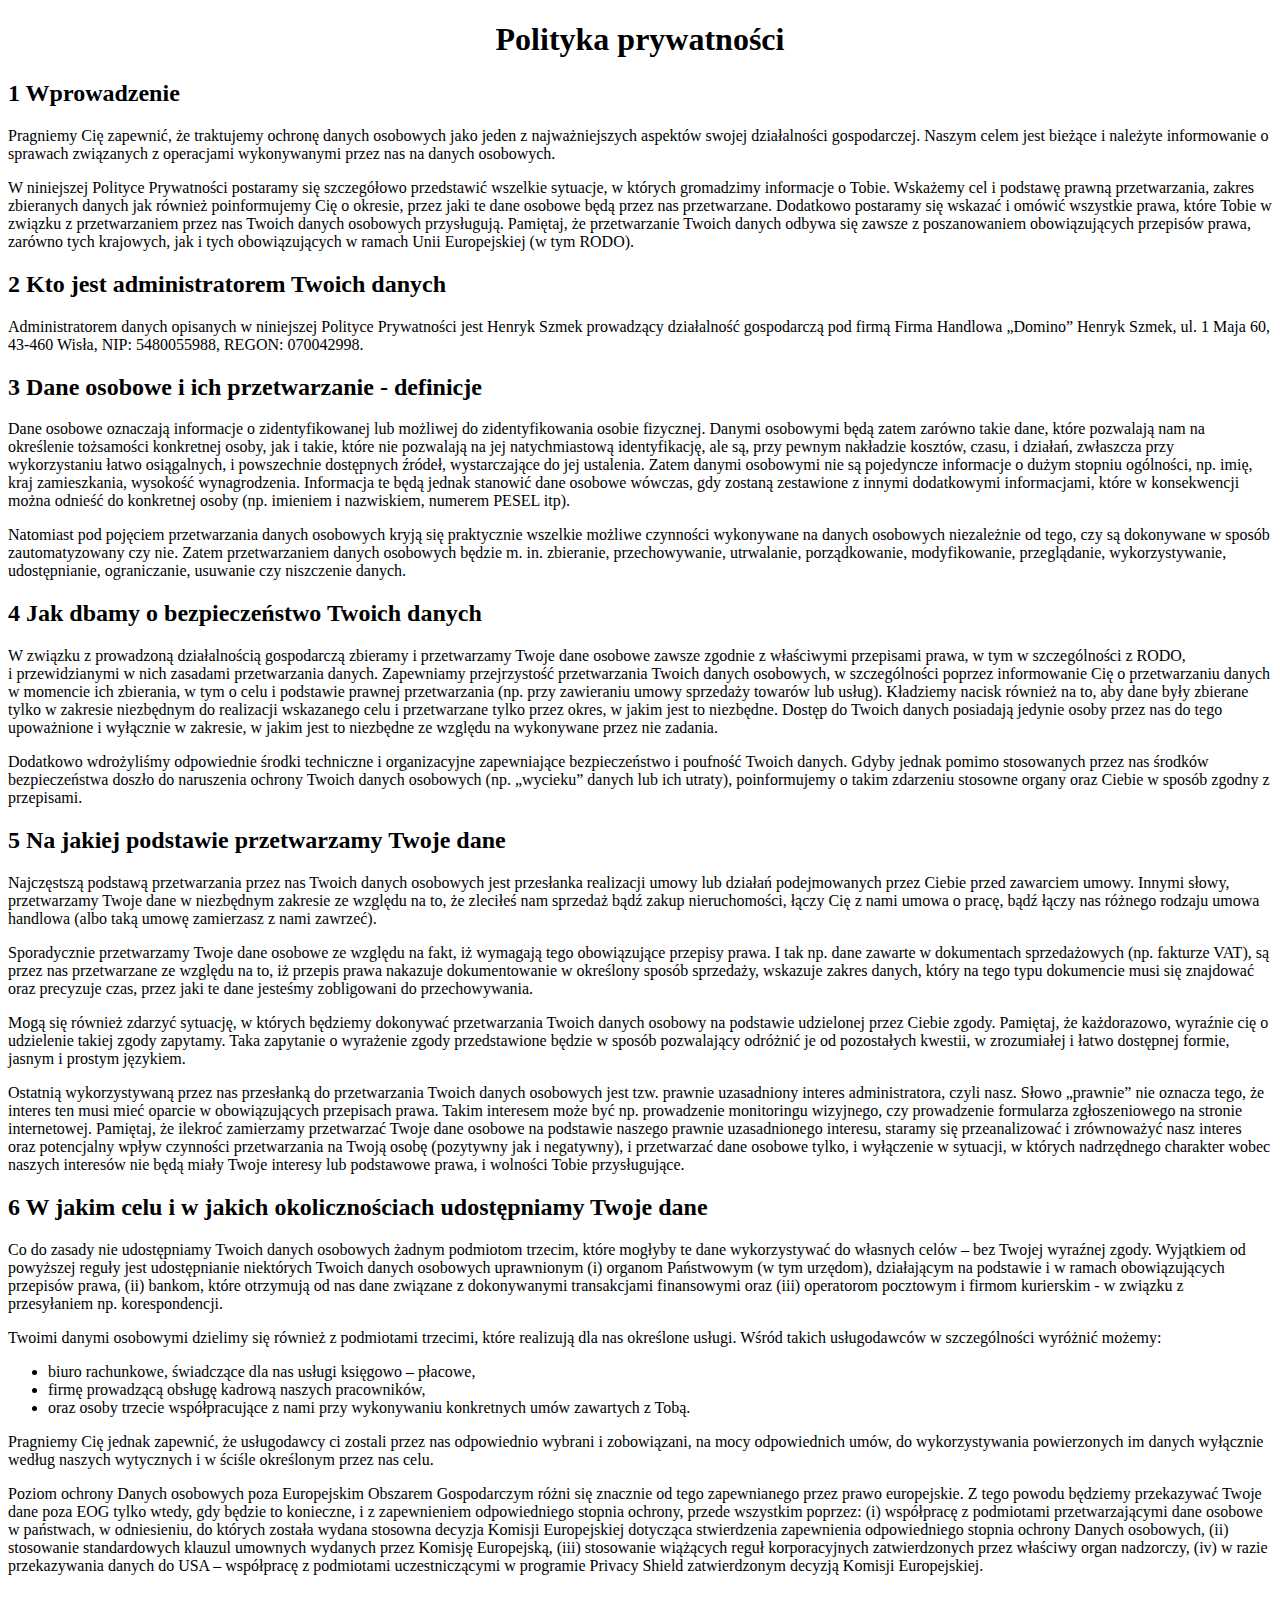
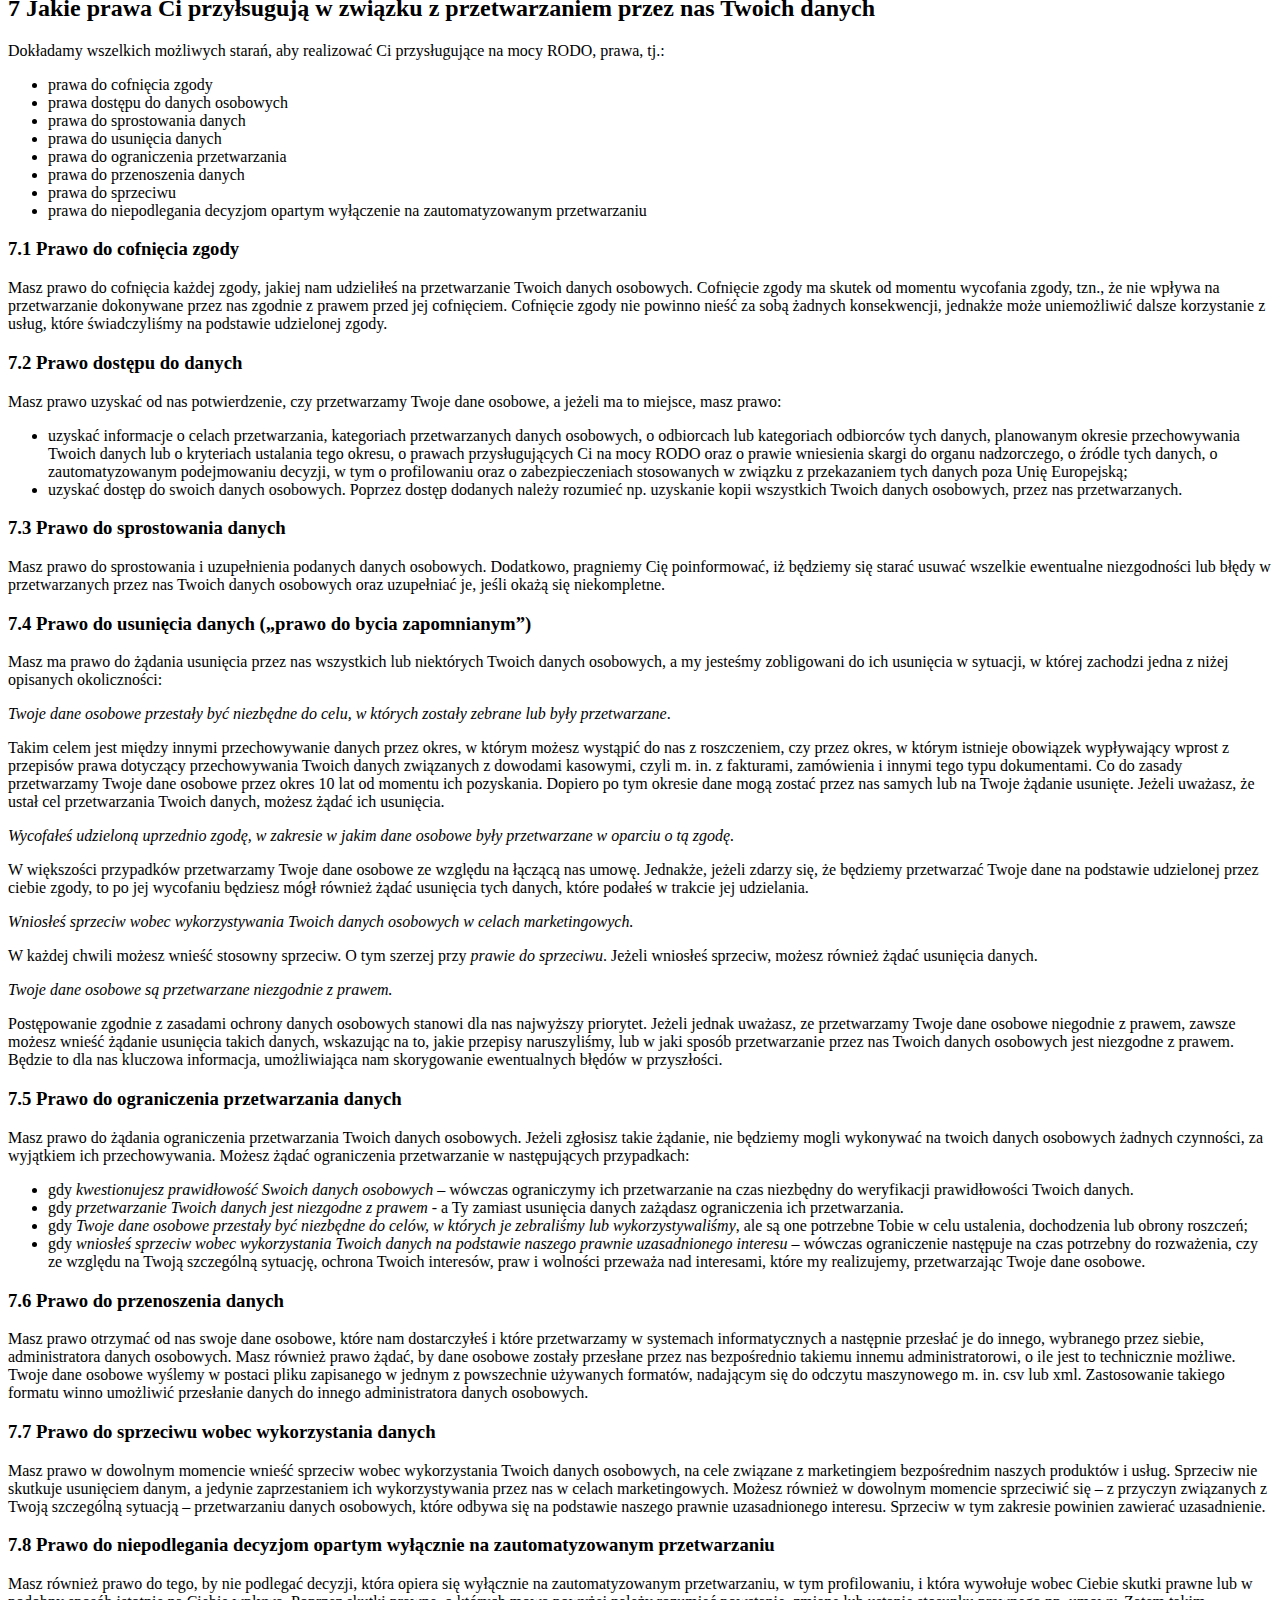
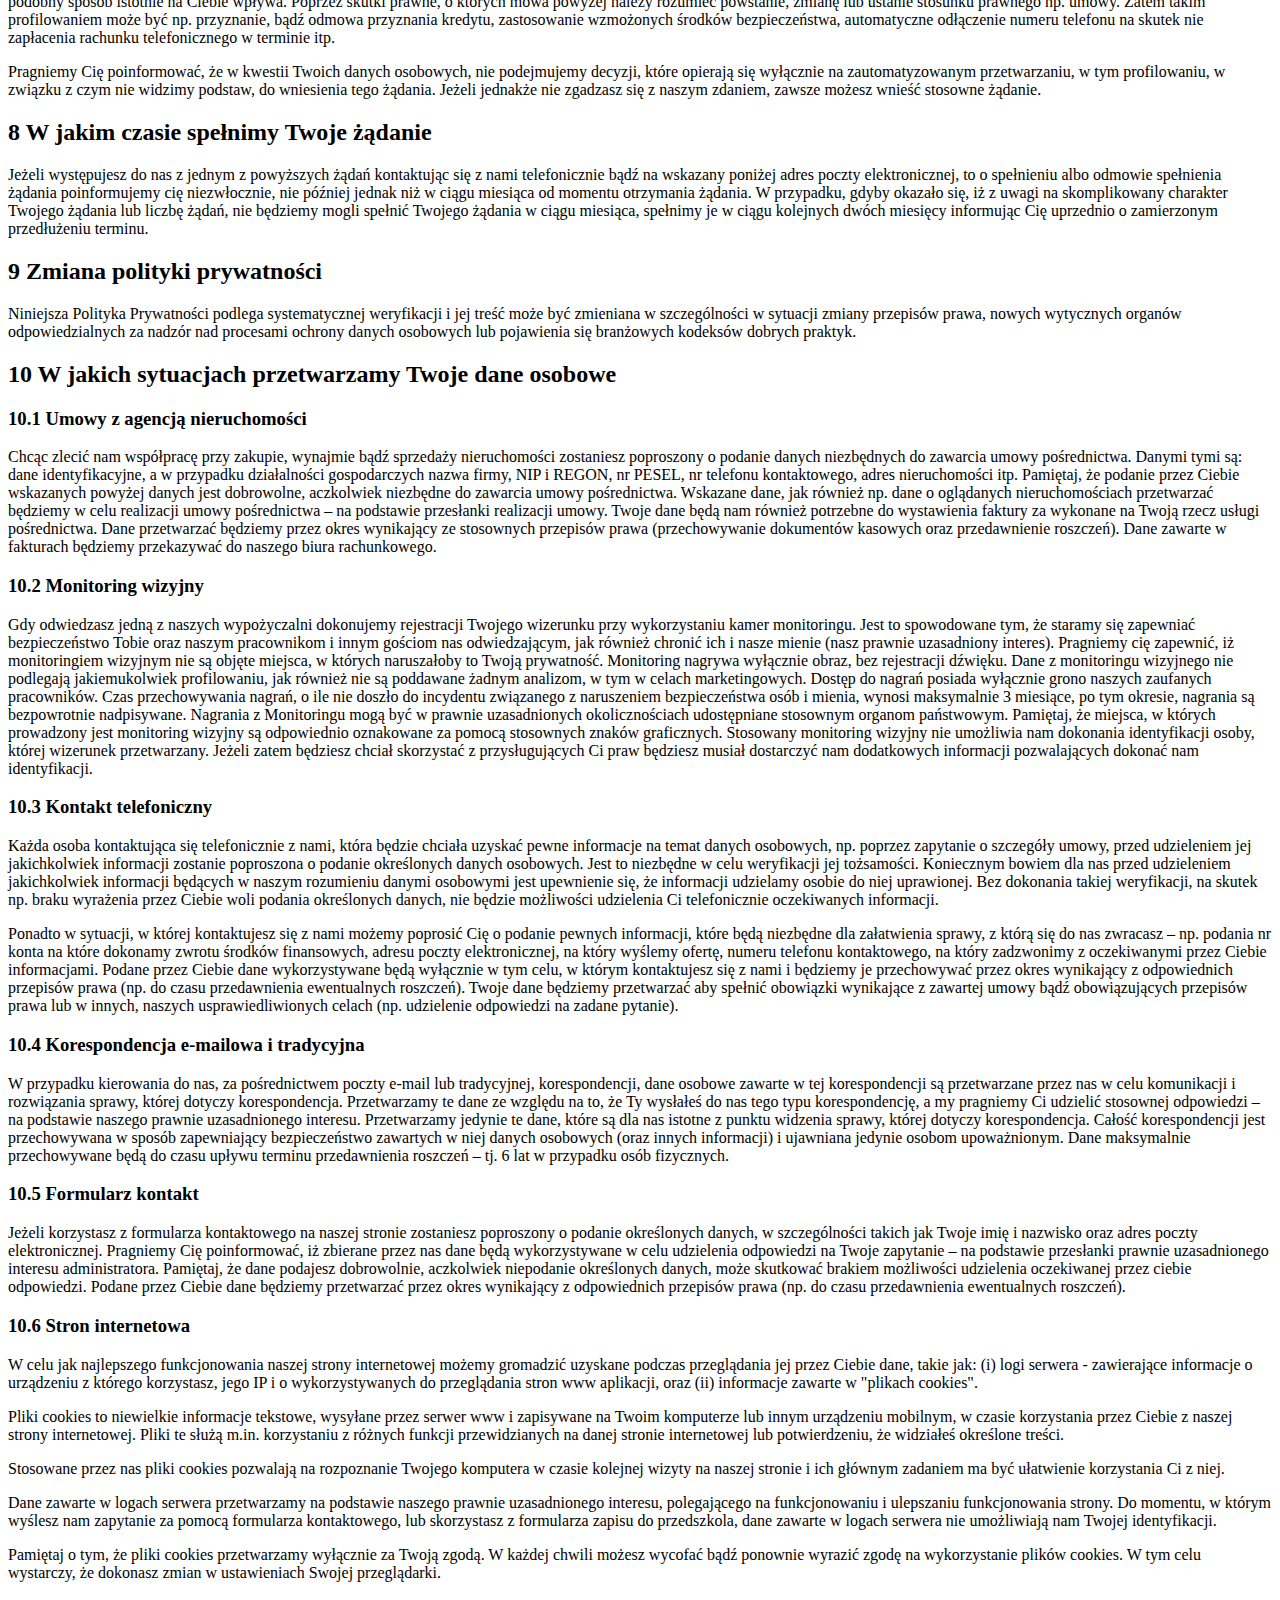
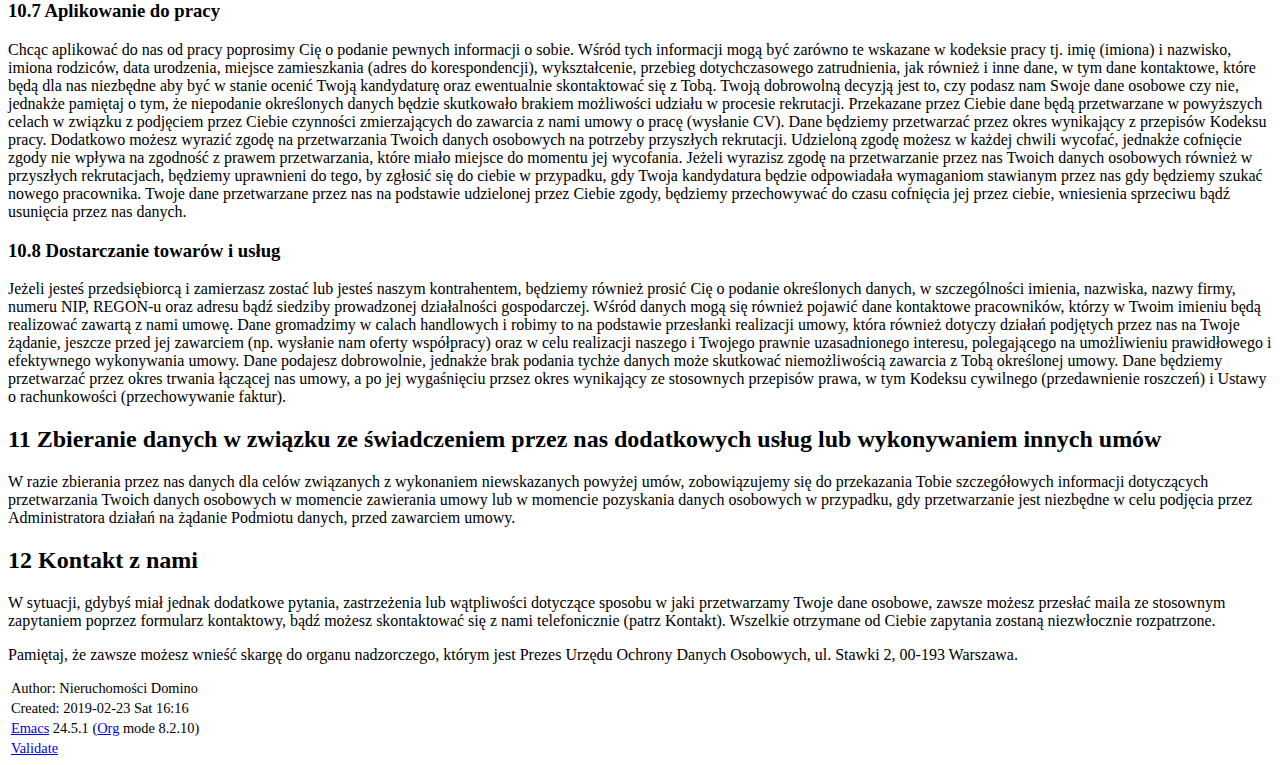
<file: oferty/templates/oferty/polityka.html>
<?xml version="1.0" encoding="utf-8"?>
<!DOCTYPE html PUBLIC "-//W3C//DTD XHTML 1.0 Strict//EN"
"http://www.w3.org/TR/xhtml1/DTD/xhtml1-strict.dtd">
<html xmlns="http://www.w3.org/1999/xhtml" lang="en" xml:lang="en">
<head>
<title>Polityka prywatności</title>
<!-- 2019-02-23 Sat 16:16 -->
<meta  http-equiv="Content-Type" content="text/html;charset=utf-8" />
<meta  name="generator" content="Org-mode" />
<meta  name="author" content="Nieruchomości Domino" />
<style type="text/css">
 <!--/*--><![CDATA[/*><!--*/
  .title  { text-align: center; }
  .todo   { font-family: monospace; color: red; }
  .done   { color: green; }
  .tag    { background-color: #eee; font-family: monospace;
            padding: 2px; font-size: 80%; font-weight: normal; }
  .timestamp { color: #bebebe; }
  .timestamp-kwd { color: #5f9ea0; }
  .right  { margin-left: auto; margin-right: 0px;  text-align: right; }
  .left   { margin-left: 0px;  margin-right: auto; text-align: left; }
  .center { margin-left: auto; margin-right: auto; text-align: center; }
  .underline { text-decoration: underline; }
  #postamble p, #preamble p { font-size: 90%; margin: .2em; }
  p.verse { margin-left: 3%; }
  pre {
    border: 1px solid #ccc;
    box-shadow: 3px 3px 3px #eee;
    padding: 8pt;
    font-family: monospace;
    overflow: auto;
    margin: 1.2em;
  }
  pre.src {
    position: relative;
    overflow: visible;
    padding-top: 1.2em;
  }
  pre.src:before {
    display: none;
    position: absolute;
    background-color: white;
    top: -10px;
    right: 10px;
    padding: 3px;
    border: 1px solid black;
  }
  pre.src:hover:before { display: inline;}
  pre.src-sh:before    { content: 'sh'; }
  pre.src-bash:before  { content: 'sh'; }
  pre.src-emacs-lisp:before { content: 'Emacs Lisp'; }
  pre.src-R:before     { content: 'R'; }
  pre.src-perl:before  { content: 'Perl'; }
  pre.src-java:before  { content: 'Java'; }
  pre.src-sql:before   { content: 'SQL'; }

  table { border-collapse:collapse; }
  caption.t-above { caption-side: top; }
  caption.t-bottom { caption-side: bottom; }
  td, th { vertical-align:top;  }
  th.right  { text-align: center;  }
  th.left   { text-align: center;   }
  th.center { text-align: center; }
  td.right  { text-align: right;  }
  td.left   { text-align: left;   }
  td.center { text-align: center; }
  dt { font-weight: bold; }
  .footpara:nth-child(2) { display: inline; }
  .footpara { display: block; }
  .footdef  { margin-bottom: 1em; }
  .figure { padding: 1em; }
  .figure p { text-align: center; }
  .inlinetask {
    padding: 10px;
    border: 2px solid gray;
    margin: 10px;
    background: #ffffcc;
  }
  #org-div-home-and-up
   { text-align: right; font-size: 70%; white-space: nowrap; }
  textarea { overflow-x: auto; }
  .linenr { font-size: smaller }
  .code-highlighted { background-color: #ffff00; }
  .org-info-js_info-navigation { border-style: none; }
  #org-info-js_console-label
    { font-size: 10px; font-weight: bold; white-space: nowrap; }
  .org-info-js_search-highlight
    { background-color: #ffff00; color: #000000; font-weight: bold; }
  /*]]>*/-->
</style>
<script type="text/javascript">
/*
@licstart  The following is the entire license notice for the
JavaScript code in this tag.

Copyright (C) 2012-2013 Free Software Foundation, Inc.

The JavaScript code in this tag is free software: you can
redistribute it and/or modify it under the terms of the GNU
General Public License (GNU GPL) as published by the Free Software
Foundation, either version 3 of the License, or (at your option)
any later version.  The code is distributed WITHOUT ANY WARRANTY;
without even the implied warranty of MERCHANTABILITY or FITNESS
FOR A PARTICULAR PURPOSE.  See the GNU GPL for more details.

As additional permission under GNU GPL version 3 section 7, you
may distribute non-source (e.g., minimized or compacted) forms of
that code without the copy of the GNU GPL normally required by
section 4, provided you include this license notice and a URL
through which recipients can access the Corresponding Source.


@licend  The above is the entire license notice
for the JavaScript code in this tag.
*/
<!--/*--><![CDATA[/*><!--*/
 function CodeHighlightOn(elem, id)
 {
   var target = document.getElementById(id);
   if(null != target) {
     elem.cacheClassElem = elem.className;
     elem.cacheClassTarget = target.className;
     target.className = "code-highlighted";
     elem.className   = "code-highlighted";
   }
 }
 function CodeHighlightOff(elem, id)
 {
   var target = document.getElementById(id);
   if(elem.cacheClassElem)
     elem.className = elem.cacheClassElem;
   if(elem.cacheClassTarget)
     target.className = elem.cacheClassTarget;
 }
/*]]>*///-->
</script>
</head>
<body>
<div id="content">
<h1 class="title">Polityka prywatności</h1>

<div id="outline-container-sec-1" class="outline-2">
<h2 id="sec-1"><span class="section-number-2">1</span> Wprowadzenie</h2>
<div class="outline-text-2" id="text-1">
<p>
Pragniemy Cię zapewnić, że traktujemy ochronę danych osobowych jako
jeden z najważniejszych aspektów swojej działalności gospodarczej.
Naszym celem jest bieżące i należyte informowanie o sprawach związanych
z operacjami wykonywanymi przez nas na danych osobowych.
</p>

<p>
W niniejszej Polityce Prywatności postaramy się szczegółowo przedstawić
wszelkie sytuacje, w których gromadzimy informacje o Tobie. Wskażemy cel
i podstawę prawną przetwarzania, zakres zbieranych danych jak również
poinformujemy Cię o okresie, przez jaki te dane osobowe będą przez nas
przetwarzane. Dodatkowo postaramy się wskazać i omówić wszystkie prawa,
które Tobie w związku z przetwarzaniem przez nas Twoich danych osobowych
przysługują. Pamiętaj, że przetwarzanie Twoich danych odbywa się zawsze
z poszanowaniem obowiązujących przepisów prawa, zarówno tych krajowych,
jak i tych obowiązujących w ramach Unii Europejskiej (w tym RODO).
</p>
</div>
</div>

<div id="outline-container-sec-2" class="outline-2">
<h2 id="sec-2"><span class="section-number-2">2</span> Kto jest administratorem Twoich danych</h2>
<div class="outline-text-2" id="text-2">
<p>
Administratorem danych opisanych w niniejszej Polityce Prywatności jest
Henryk Szmek prowadzący działalność gospodarczą pod firmą Firma Handlowa
„Domino” Henryk Szmek, ul. 1 Maja 60, 43-460 Wisła, NIP: 5480055988,
REGON: 070042998.
</p>
</div>
</div>

<div id="outline-container-sec-3" class="outline-2">
<h2 id="sec-3"><span class="section-number-2">3</span> Dane osobowe i ich przetwarzanie - definicje</h2>
<div class="outline-text-2" id="text-3">
<p>
Dane osobowe oznaczają informacje o zidentyfikowanej lub możliwej do
zidentyfikowania osobie fizycznej. Danymi osobowymi będą zatem zarówno
takie dane, które pozwalają nam na określenie tożsamości konkretnej
osoby, jak i takie, które nie pozwalają na jej natychmiastową
identyfikację, ale są, przy pewnym nakładzie kosztów, czasu, i działań,
zwłaszcza przy wykorzystaniu łatwo osiągalnych, i powszechnie dostępnych
źródeł, wystarczające do jej ustalenia. Zatem danymi osobowymi nie są
pojedyncze informacje o dużym stopniu ogólności, np. imię, kraj
zamieszkania, wysokość wynagrodzenia. Informacja te będą jednak stanowić
dane osobowe wówczas, gdy zostaną zestawione z innymi dodatkowymi
informacjami, które w konsekwencji można odnieść do konkretnej osoby
(np. imieniem i nazwiskiem, numerem PESEL itp).
</p>

<p>
Natomiast pod pojęciem przetwarzania danych osobowych kryją się
praktycznie wszelkie możliwe czynności wykonywane na danych osobowych
niezależnie od tego, czy są dokonywane w sposób zautomatyzowany czy nie.
Zatem przetwarzaniem danych osobowych będzie m. in. zbieranie,
przechowywanie, utrwalanie, porządkowanie, modyfikowanie, przeglądanie,
wykorzystywanie, udostępnianie, ograniczanie, usuwanie czy niszczenie
danych.
</p>
</div>
</div>

<div id="outline-container-sec-4" class="outline-2">
<h2 id="sec-4"><span class="section-number-2">4</span> Jak dbamy o bezpieczeństwo Twoich danych</h2>
<div class="outline-text-2" id="text-4">
<p>
W związku z prowadzoną działalnością gospodarczą zbieramy i przetwarzamy
Twoje dane osobowe zawsze zgodnie z właściwymi przepisami prawa, w tym w
szczególności z RODO, i przewidzianymi w nich zasadami przetwarzania
danych. Zapewniamy przejrzystość przetwarzania Twoich danych osobowych,
w szczególności poprzez informowanie Cię o przetwarzaniu danych w
momencie ich zbierania, w tym o celu i podstawie prawnej przetwarzania
(np. przy zawieraniu umowy sprzedaży towarów lub usług). Kładziemy
nacisk również na to, aby dane były zbierane tylko w zakresie niezbędnym
do realizacji wskazanego celu i przetwarzane tylko przez okres, w jakim
jest to niezbędne. Dostęp do Twoich danych posiadają jedynie osoby przez
nas do tego upoważnione i wyłącznie w zakresie, w jakim jest to
niezbędne ze względu na wykonywane przez nie zadania.
</p>

<p>
Dodatkowo wdrożyliśmy odpowiednie środki techniczne i organizacyjne
zapewniające bezpieczeństwo i poufność Twoich danych. Gdyby jednak
pomimo stosowanych przez nas środków bezpieczeństwa doszło do naruszenia
ochrony Twoich danych osobowych (np. „wycieku” danych lub ich utraty),
poinformujemy o takim zdarzeniu stosowne organy oraz Ciebie w sposób
zgodny z przepisami.
</p>
</div>
</div>

<div id="outline-container-sec-5" class="outline-2">
<h2 id="sec-5"><span class="section-number-2">5</span> Na jakiej podstawie przetwarzamy Twoje dane</h2>
<div class="outline-text-2" id="text-5">
<p>
Najczęstszą podstawą przetwarzania przez nas Twoich danych osobowych
jest przesłanka realizacji umowy lub działań podejmowanych przez Ciebie
przed zawarciem umowy. Innymi słowy, przetwarzamy Twoje dane w
niezbędnym zakresie ze względu na to, że zleciłeś nam sprzedaż bądź zakup
nieruchomości, łączy Cię z nami umowa o pracę, bądź łączy nas różnego
rodzaju umowa handlowa (albo taką umowę zamierzasz z nami zawrzeć).
</p>

<p>
Sporadycznie przetwarzamy Twoje dane osobowe ze względu na fakt, iż
wymagają tego obowiązujące przepisy prawa. I tak np. dane zawarte w
dokumentach sprzedażowych (np. fakturze VAT), są przez nas przetwarzane
ze względu na to, iż przepis prawa nakazuje dokumentowanie w określony
sposób sprzedaży, wskazuje zakres danych, który na tego typu dokumencie
musi się znajdować oraz precyzuje czas, przez jaki te dane jesteśmy
zobligowani do przechowywania.
</p>

<p>
Mogą się również zdarzyć sytuację, w których będziemy dokonywać
przetwarzania Twoich danych osobowy na podstawie udzielonej przez Ciebie
zgody. Pamiętaj, że każdorazowo, wyraźnie cię o udzielenie takiej zgody
zapytamy. Taka zapytanie o wyrażenie zgody przedstawione będzie w sposób
pozwalający odróżnić je od pozostałych kwestii, w zrozumiałej i łatwo
dostępnej formie, jasnym i prostym językiem.
</p>

<p>
Ostatnią wykorzystywaną przez nas przesłanką do przetwarzania Twoich
danych osobowych jest tzw. prawnie uzasadniony interes administratora,
czyli nasz. Słowo „prawnie” nie oznacza tego, że interes ten musi mieć
oparcie w obowiązujących przepisach prawa. Takim interesem może być np.
prowadzenie monitoringu wizyjnego, czy prowadzenie formularza
zgłoszeniowego na stronie internetowej. Pamiętaj, że ilekroć zamierzamy
przetwarzać Twoje dane osobowe na podstawie naszego prawnie
uzasadnionego interesu, staramy się przeanalizować i zrównoważyć nasz
interes oraz potencjalny wpływ czynności przetwarzania na Twoją osobę
(pozytywny jak i negatywny), i przetwarzać dane osobowe tylko, i
wyłączenie w sytuacji, w których nadrzędnego charakter wobec naszych
interesów nie będą miały Twoje interesy lub podstawowe prawa, i wolności
Tobie przysługujące.
</p>
</div>
</div>

<div id="outline-container-sec-6" class="outline-2">
<h2 id="sec-6"><span class="section-number-2">6</span> W jakim celu i w jakich okolicznościach udostępniamy Twoje dane</h2>
<div class="outline-text-2" id="text-6">
<p>
Co do zasady nie udostępniamy Twoich danych osobowych żadnym podmiotom
trzecim, które mogłyby te dane wykorzystywać do własnych celów &#x2013; bez
Twojej wyraźnej zgody. Wyjątkiem od powyższej reguły jest udostępnianie
niektórych Twoich danych osobowych uprawnionym (i) organom Państwowym (w
tym urzędom), działającym na podstawie i w ramach obowiązujących
przepisów prawa, (ii) bankom, które otrzymują od nas dane związane z
dokonywanymi transakcjami finansowymi oraz (iii) operatorom pocztowym i
firmom kurierskim - w związku z przesyłaniem np. korespondencji.
</p>

<p>
Twoimi danymi osobowymi dzielimy się również z podmiotami trzecimi,
które realizują dla nas określone usługi. Wśród takich usługodawców w
szczególności wyróżnić możemy:
</p>

<ul class="org-ul">
<li>biuro rachunkowe, świadczące dla nas usługi księgowo &#x2013; płacowe,
</li>

<li>firmę prowadzącą obsługę kadrową naszych pracowników,
</li>

<li>oraz osoby trzecie współpracujące z nami przy wykonywaniu konkretnych
umów zawartych z Tobą.
</li>
</ul>

<p>
Pragniemy Cię jednak zapewnić, że usługodawcy ci zostali przez nas
odpowiednio wybrani i zobowiązani, na mocy odpowiednich umów, do
wykorzystywania powierzonych im danych wyłącznie według naszych
wytycznych i w ściśle określonym przez nas celu.
</p>

<p>
Poziom ochrony Danych osobowych poza Europejskim Obszarem Gospodarczym
różni się znacznie od tego zapewnianego przez prawo europejskie. Z tego
powodu będziemy przekazywać Twoje dane poza EOG tylko wtedy, gdy będzie
to konieczne, i z zapewnieniem odpowiedniego stopnia ochrony, przede
wszystkim poprzez: (i) współpracę z podmiotami przetwarzającymi dane
osobowe w państwach, w odniesieniu, do których została wydana stosowna
decyzja Komisji Europejskiej dotycząca stwierdzenia zapewnienia
odpowiedniego stopnia ochrony Danych osobowych, (ii) stosowanie
standardowych klauzul umownych wydanych przez Komisję Europejską, (iii)
stosowanie wiążących reguł korporacyjnych zatwierdzonych przez właściwy
organ nadzorczy, (iv) w razie przekazywania danych do USA &#x2013; współpracę
z podmiotami uczestniczącymi w programie Privacy Shield zatwierdzonym
decyzją Komisji Europejskiej.
</p>
</div>
</div>

<div id="outline-container-sec-7" class="outline-2">
<h2 id="sec-7"><span class="section-number-2">7</span> Jakie prawa Ci przyłsugują w związku z przetwarzaniem przez nas Twoich danych</h2>
<div class="outline-text-2" id="text-7">
<p>
Dokładamy wszelkich możliwych starań, aby realizować Ci przysługujące na
mocy RODO, prawa, tj.:
</p>

<ul class="org-ul">
<li>prawa do cofnięcia zgody
</li>
<li>prawa dostępu do danych osobowych
</li>
<li>prawa do sprostowania danych
</li>
<li>prawa do usunięcia danych
</li>
<li>prawa do ograniczenia przetwarzania
</li>
<li>prawa do przenoszenia danych
</li>
<li>prawa do sprzeciwu
</li>
<li>prawa do niepodlegania decyzjom opartym wyłączenie na
zautomatyzowanym przetwarzaniu
</li>
</ul>
</div>

<div id="outline-container-sec-7-1" class="outline-3">
<h3 id="sec-7-1"><span class="section-number-3">7.1</span> Prawo do cofnięcia zgody</h3>
<div class="outline-text-3" id="text-7-1">
<p>
Masz prawo do cofnięcia każdej zgody, jakiej nam udzieliłeś na
przetwarzanie Twoich danych osobowych. Cofnięcie zgody ma skutek od
momentu wycofania zgody, tzn., że nie wpływa na przetwarzanie dokonywane
przez nas zgodnie z prawem przed jej cofnięciem. Cofnięcie zgody nie
powinno nieść za sobą żadnych konsekwencji, jednakże może uniemożliwić
dalsze korzystanie z usług, które świadczyliśmy na podstawie udzielonej
zgody.
</p>
</div>
</div>

<div id="outline-container-sec-7-2" class="outline-3">
<h3 id="sec-7-2"><span class="section-number-3">7.2</span> Prawo dostępu do danych</h3>
<div class="outline-text-3" id="text-7-2">
<p>
Masz prawo uzyskać od nas potwierdzenie, czy przetwarzamy Twoje dane
osobowe, a jeżeli ma to miejsce, masz prawo:
</p>

<ul class="org-ul">
<li>uzyskać informacje o celach przetwarzania, kategoriach przetwarzanych
danych osobowych, o odbiorcach lub kategoriach odbiorców tych danych,
planowanym okresie przechowywania Twoich danych lub o kryteriach
ustalania tego okresu, o prawach przysługujących Ci na mocy RODO oraz
o prawie wniesienia skargi do organu nadzorczego, o źródle tych
danych, o zautomatyzowanym podejmowaniu decyzji, w tym o profilowaniu
oraz o zabezpieczeniach stosowanych w związku z przekazaniem tych
danych poza Unię Europejską;
</li>
<li>uzyskać dostęp do swoich danych osobowych. Poprzez dostęp dodanych
należy rozumieć np. uzyskanie kopii wszystkich Twoich danych
osobowych, przez nas przetwarzanych.
</li>
</ul>
</div>
</div>

<div id="outline-container-sec-7-3" class="outline-3">
<h3 id="sec-7-3"><span class="section-number-3">7.3</span> Prawo do sprostowania danych</h3>
<div class="outline-text-3" id="text-7-3">
<p>
Masz prawo do sprostowania i uzupełnienia podanych danych osobowych.
Dodatkowo, pragniemy Cię poinformować, iż będziemy się starać usuwać
wszelkie ewentualne niezgodności lub błędy w przetwarzanych przez nas
Twoich danych osobowych oraz uzupełniać je, jeśli okażą się
niekompletne.
</p>
</div>
</div>

<div id="outline-container-sec-7-4" class="outline-3">
<h3 id="sec-7-4"><span class="section-number-3">7.4</span> Prawo do usunięcia danych („prawo do bycia zapomnianym”)</h3>
<div class="outline-text-3" id="text-7-4">
<p>
Masz ma prawo do żądania usunięcia przez nas wszystkich lub niektórych
Twoich danych osobowych, a my jesteśmy zobligowani do ich usunięcia w
sytuacji, w której zachodzi jedna z niżej opisanych okoliczności:
</p>

<p>
<i>Twoje dane osobowe przestały być niezbędne do celu, w których zostały
zebrane lub były przetwarzane</i>.
</p>

<p>
Takim celem jest między innymi przechowywanie danych przez okres, w
którym możesz wystąpić do nas z roszczeniem, czy przez okres, w którym
istnieje obowiązek wypływający wprost z przepisów prawa dotyczący
przechowywania Twoich danych związanych z dowodami kasowymi, czyli m.
in. z fakturami, zamówienia i innymi tego typu dokumentami. Co do zasady
przetwarzamy Twoje dane osobowe przez okres 10 lat od momentu ich
pozyskania. Dopiero po tym okresie dane mogą zostać przez nas samych lub
na Twoje żądanie usunięte. Jeżeli uważasz, że ustał cel przetwarzania
Twoich danych, możesz żądać ich usunięcia.
</p>

<p>
<i>Wycofałeś udzieloną uprzednio zgodę, w zakresie w jakim dane osobowe
były przetwarzane w oparciu o tą zgodę.</i>
</p>

<p>
W większości przypadków przetwarzamy Twoje dane osobowe ze względu na
łączącą nas umowę. Jednakże, jeżeli zdarzy się, że będziemy przetwarzać
Twoje dane na podstawie udzielonej przez ciebie zgody, to po jej
wycofaniu będziesz mógł również żądać usunięcia tych danych, które
podałeś w trakcie jej udzielania.
</p>

<p>
<i>Wniosłeś sprzeciw wobec wykorzystywania Twoich danych osobowych w
celach marketingowych.</i>
</p>

<p>
W każdej chwili możesz wnieść stosowny sprzeciw. O tym szerzej przy
<i>prawie do sprzeciwu</i>. Jeżeli wniosłeś sprzeciw, możesz również żądać
usunięcia danych.
</p>

<p>
<i>Twoje dane osobowe są przetwarzane niezgodnie z prawem.</i>
</p>

<p>
Postępowanie zgodnie z zasadami ochrony danych osobowych stanowi dla nas
najwyższy priorytet. Jeżeli jednak uważasz, ze przetwarzamy Twoje dane
osobowe niegodnie z prawem, zawsze możesz wnieść żądanie usunięcia
takich danych, wskazując na to, jakie przepisy naruszyliśmy, lub w jaki
sposób przetwarzanie przez nas Twoich danych osobowych jest niezgodne z
prawem. Będzie to dla nas kluczowa informacja, umożliwiająca nam
skorygowanie ewentualnych błędów w przyszłości.
</p>
</div>
</div>

<div id="outline-container-sec-7-5" class="outline-3">
<h3 id="sec-7-5"><span class="section-number-3">7.5</span> Prawo do ograniczenia przetwarzania danych</h3>
<div class="outline-text-3" id="text-7-5">
<p>
Masz prawo do żądania ograniczenia przetwarzania Twoich danych
osobowych. Jeżeli zgłosisz takie żądanie, nie będziemy mogli wykonywać
na twoich danych osobowych żadnych czynności, za wyjątkiem ich
przechowywania. Możesz żądać ograniczenia przetwarzanie w następujących
przypadkach:
</p>

<ul class="org-ul">
<li>gdy <i>kwestionujesz prawidłowość Swoich danych osobowych</i> &#x2013; wówczas
ograniczymy ich przetwarzanie na czas niezbędny do weryfikacji
prawidłowości Twoich danych.
</li>
<li>gdy <i>przetwarzanie Twoich danych jest niezgodne z prawem</i> - a Ty
zamiast usunięcia danych zażądasz ograniczenia ich przetwarzania.
</li>
<li>gdy <i>Twoje dane osobowe przestały być niezbędne do celów, w których
je zebraliśmy lub wykorzystywaliśmy</i>, ale są one potrzebne Tobie w
celu ustalenia, dochodzenia lub obrony roszczeń;
</li>
<li>gdy <i>wniosłeś sprzeciw wobec wykorzystania Twoich danych na podstawie
naszego prawnie uzasadnionego interesu</i> &#x2013; wówczas ograniczenie
następuje na czas potrzebny do rozważenia, czy ze względu na Twoją
szczególną sytuację, ochrona Twoich interesów, praw i wolności
przeważa nad interesami, które my realizujemy, przetwarzając Twoje
dane osobowe.
</li>
</ul>
</div>
</div>

<div id="outline-container-sec-7-6" class="outline-3">
<h3 id="sec-7-6"><span class="section-number-3">7.6</span> Prawo do przenoszenia danych</h3>
<div class="outline-text-3" id="text-7-6">
<p>
Masz prawo otrzymać od nas swoje dane osobowe, które nam dostarczyłeś i
które przetwarzamy w systemach informatycznych a następnie przesłać je
do innego, wybranego przez siebie, administratora danych osobowych. Masz
również prawo żądać, by dane osobowe zostały przesłane przez nas
bezpośrednio takiemu innemu administratorowi, o ile jest to technicznie
możliwe. Twoje dane osobowe wyślemy w postaci pliku zapisanego w jednym
z powszechnie używanych formatów, nadającym się do odczytu maszynowego
m. in. csv lub xml. Zastosowanie takiego formatu winno umożliwić
przesłanie danych do innego administratora danych osobowych.
</p>
</div>
</div>

<div id="outline-container-sec-7-7" class="outline-3">
<h3 id="sec-7-7"><span class="section-number-3">7.7</span> Prawo do sprzeciwu wobec wykorzystania danych</h3>
<div class="outline-text-3" id="text-7-7">
<p>
Masz prawo w dowolnym momencie wnieść sprzeciw wobec wykorzystania
Twoich danych osobowych, na cele związane z marketingiem bezpośrednim
naszych produktów i usług. Sprzeciw nie skutkuje usunięciem danym, a
jedynie zaprzestaniem ich wykorzystywania przez nas w celach
marketingowych. Możesz również w dowolnym momencie sprzeciwić się &#x2013; z
przyczyn związanych z Twoją szczególną sytuacją &#x2013; przetwarzaniu danych
osobowych, które odbywa się na podstawie naszego prawnie uzasadnionego
interesu. Sprzeciw w tym zakresie powinien zawierać uzasadnienie.
</p>
</div>
</div>

<div id="outline-container-sec-7-8" class="outline-3">
<h3 id="sec-7-8"><span class="section-number-3">7.8</span> Prawo do niepodlegania decyzjom opartym wyłącznie na zautomatyzowanym przetwarzaniu</h3>
<div class="outline-text-3" id="text-7-8">
<p>
Masz również prawo do tego, by nie podlegać decyzji, która opiera się
wyłącznie na zautomatyzowanym przetwarzaniu, w tym profilowaniu, i która
wywołuje wobec Ciebie skutki prawne lub w podobny sposób istotnie na
Ciebie wpływa. Poprzez skutki prawne, o których mowa powyżej należy
rozumieć powstanie, zmianę lub ustanie stosunku prawnego np. umowy.
Zatem takim profilowaniem może być np. przyznanie, bądź odmowa
przyznania kredytu, zastosowanie wzmożonych środków bezpieczeństwa,
automatyczne odłączenie numeru telefonu na skutek nie zapłacenia
rachunku telefonicznego w terminie itp.
</p>

<p>
Pragniemy Cię poinformować, że w kwestii Twoich danych osobowych, nie
podejmujemy decyzji, które opierają się wyłącznie na zautomatyzowanym
przetwarzaniu, w tym profilowaniu, w związku z czym nie widzimy podstaw,
do wniesienia tego żądania. Jeżeli jednakże nie zgadzasz się z naszym
zdaniem, zawsze możesz wnieść stosowne żądanie.
</p>
</div>
</div>
</div>

<div id="outline-container-sec-8" class="outline-2">
<h2 id="sec-8"><span class="section-number-2">8</span> W jakim czasie spełnimy Twoje żądanie</h2>
<div class="outline-text-2" id="text-8">
<p>
Jeżeli występujesz do nas z jednym z powyższych żądań kontaktując się z
nami telefonicznie bądź na wskazany poniżej adres poczty elektronicznej,
to o spełnieniu albo odmowie spełnienia żądania poinformujemy cię
niezwłocznie, nie później jednak niż w ciągu miesiąca od momentu
otrzymania żądania. W przypadku, gdyby okazało się, iż z uwagi na
skomplikowany charakter Twojego żądania lub liczbę żądań, nie będziemy
mogli spełnić Twojego żądania w ciągu miesiąca, spełnimy je w ciągu
kolejnych dwóch miesięcy informując Cię uprzednio o zamierzonym
przedłużeniu terminu.
</p>
</div>
</div>

<div id="outline-container-sec-9" class="outline-2">
<h2 id="sec-9"><span class="section-number-2">9</span> Zmiana polityki prywatności</h2>
<div class="outline-text-2" id="text-9">
<p>
Niniejsza Polityka Prywatności podlega systematycznej weryfikacji i jej
treść może być zmieniana w szczególności w sytuacji zmiany przepisów
prawa, nowych wytycznych organów odpowiedzialnych za nadzór nad
procesami ochrony danych osobowych lub pojawienia się branżowych
kodeksów dobrych praktyk.
</p>
</div>
</div>

<div id="outline-container-sec-10" class="outline-2">
<h2 id="sec-10"><span class="section-number-2">10</span> W jakich sytuacjach przetwarzamy Twoje dane osobowe</h2>
<div class="outline-text-2" id="text-10">
</div><div id="outline-container-sec-10-1" class="outline-3">
<h3 id="sec-10-1"><span class="section-number-3">10.1</span> Umowy z agencją nieruchomości</h3>
<div class="outline-text-3" id="text-10-1">
<p>
Chcąc zlecić nam współpracę przy zakupie, wynajmie bądź sprzedaży
nieruchomości zostaniesz poproszony o podanie danych niezbędnych do
zawarcia umowy pośrednictwa. Danymi tymi są: dane identyfikacyjne, a w
przypadku działalności gospodarczych nazwa firmy, NIP i REGON, nr PESEL,
nr telefonu kontaktowego, adres nieruchomości itp. Pamiętaj, że podanie
przez Ciebie wskazanych powyżej danych jest dobrowolne, aczkolwiek
niezbędne do zawarcia umowy pośrednictwa. Wskazane dane, jak również np.
dane o oglądanych nieruchomościach przetwarzać będziemy w celu
realizacji umowy pośrednictwa &#x2013; na podstawie przesłanki realizacji
umowy. Twoje dane będą nam również potrzebne do wystawienia faktury za
wykonane na Twoją rzecz usługi pośrednictwa. Dane przetwarzać będziemy
przez okres wynikający ze stosownych przepisów prawa (przechowywanie
dokumentów kasowych oraz przedawnienie roszczeń). Dane zawarte w
fakturach będziemy przekazywać do naszego biura rachunkowego.
</p>
</div>
</div>

<div id="outline-container-sec-10-2" class="outline-3">
<h3 id="sec-10-2"><span class="section-number-3">10.2</span> Monitoring wizyjny</h3>
<div class="outline-text-3" id="text-10-2">
<p>
Gdy odwiedzasz jedną z naszych wypożyczalni dokonujemy rejestracji
Twojego wizerunku przy wykorzystaniu kamer monitoringu. Jest to
spowodowane tym, że staramy się zapewniać bezpieczeństwo Tobie oraz
naszym pracownikom i innym gościom nas odwiedzającym, jak również
chronić ich i nasze mienie (nasz prawnie uzasadniony interes). Pragniemy
cię zapewnić, iż monitoringiem wizyjnym nie są objęte miejsca, w których
naruszałoby to Twoją prywatność. Monitoring nagrywa wyłącznie obraz, bez
rejestracji dźwięku. Dane z monitoringu wizyjnego nie podlegają
jakiemukolwiek profilowaniu, jak również nie są poddawane żadnym
analizom, w tym w celach marketingowych. Dostęp do nagrań posiada
wyłącznie grono naszych zaufanych pracowników. Czas przechowywania
nagrań, o ile nie doszło do incydentu związanego z naruszeniem
bezpieczeństwa osób i mienia, wynosi maksymalnie 3 miesiące, po tym
okresie, nagrania są bezpowrotnie nadpisywane. Nagrania z Monitoringu
mogą być w prawnie uzasadnionych okolicznościach udostępniane stosownym
organom państwowym. Pamiętaj, że miejsca, w których prowadzony jest
monitoring wizyjny są odpowiednio oznakowane za pomocą stosownych znaków
graficznych. Stosowany monitoring wizyjny nie umożliwia nam dokonania
identyfikacji osoby, której wizerunek przetwarzany. Jeżeli zatem
będziesz chciał skorzystać z przysługujących Ci praw będziesz musiał
dostarczyć nam dodatkowych informacji pozwalających dokonać nam
identyfikacji.
</p>
</div>
</div>

<div id="outline-container-sec-10-3" class="outline-3">
<h3 id="sec-10-3"><span class="section-number-3">10.3</span> Kontakt telefoniczny</h3>
<div class="outline-text-3" id="text-10-3">
<p>
Każda osoba kontaktująca się telefonicznie z nami, która będzie chciała
uzyskać pewne informacje na temat danych osobowych, np. poprzez
zapytanie o szczegóły umowy, przed udzieleniem jej jakichkolwiek
informacji zostanie poproszona o podanie określonych danych osobowych.
Jest to niezbędne w celu weryfikacji jej tożsamości. Koniecznym bowiem
dla nas przed udzieleniem jakichkolwiek informacji będących w naszym
rozumieniu danymi osobowymi jest upewnienie się, że informacji udzielamy
osobie do niej uprawionej. Bez dokonania takiej weryfikacji, na skutek
np. braku wyrażenia przez Ciebie woli podania określonych danych, nie
będzie możliwości udzielenia Ci telefonicznie oczekiwanych informacji.
</p>

<p>
Ponadto w sytuacji, w której kontaktujesz się z nami możemy poprosić Cię
o podanie pewnych informacji, które będą niezbędne dla załatwienia
sprawy, z którą się do nas zwracasz &#x2013; np. podania nr konta na które
dokonamy zwrotu środków finansowych, adresu poczty elektronicznej, na
który wyślemy ofertę, numeru telefonu kontaktowego, na który zadzwonimy
z oczekiwanymi przez Ciebie informacjami. Podane przez Ciebie dane
wykorzystywane będą wyłącznie w tym celu, w którym kontaktujesz się z
nami i będziemy je przechowywać przez okres wynikający z odpowiednich
przepisów prawa (np. do czasu przedawnienia ewentualnych roszczeń).
Twoje dane będziemy przetwarzać aby spełnić obowiązki wynikające z
zawartej umowy bądź obowiązujących przepisów prawa lub w innych, naszych
usprawiedliwionych celach (np. udzielenie odpowiedzi na zadane pytanie).
</p>
</div>
</div>

<div id="outline-container-sec-10-4" class="outline-3">
<h3 id="sec-10-4"><span class="section-number-3">10.4</span> Korespondencja e-mailowa i tradycyjna</h3>
<div class="outline-text-3" id="text-10-4">
<p>
W przypadku kierowania do nas, za pośrednictwem poczty e-mail lub
tradycyjnej, korespondencji, dane osobowe zawarte w tej korespondencji
są przetwarzane przez nas w celu komunikacji i rozwiązania sprawy,
której dotyczy korespondencja. Przetwarzamy te dane ze względu na to, że
Ty wysłałeś do nas tego typu korespondencję, a my pragniemy Ci udzielić
stosownej odpowiedzi &#x2013; na podstawie naszego prawnie uzasadnionego
interesu. Przetwarzamy jedynie te dane, które są dla nas istotne z
punktu widzenia sprawy, której dotyczy korespondencja. Całość
korespondencji jest przechowywana w sposób zapewniający bezpieczeństwo
zawartych w niej danych osobowych (oraz innych informacji) i ujawniana
jedynie osobom upoważnionym. Dane maksymalnie przechowywane będą do
czasu upływu terminu przedawnienia roszczeń &#x2013; tj. 6 lat w przypadku
osób fizycznych.
</p>
</div>
</div>

<div id="outline-container-sec-10-5" class="outline-3">
<h3 id="sec-10-5"><span class="section-number-3">10.5</span> Formularz kontakt</h3>
<div class="outline-text-3" id="text-10-5">
<p>
Jeżeli korzystasz z formularza kontaktowego na naszej stronie zostaniesz
poproszony o podanie określonych danych, w szczególności takich jak
Twoje imię i nazwisko oraz adres poczty elektronicznej. Pragniemy Cię
poinformować, iż zbierane przez nas dane będą wykorzystywane w celu
udzielenia odpowiedzi na Twoje zapytanie &#x2013; na podstawie przesłanki
prawnie uzasadnionego interesu administratora. Pamiętaj, że dane
podajesz dobrowolnie, aczkolwiek niepodanie określonych danych, może
skutkować brakiem możliwości udzielenia oczekiwanej przez ciebie
odpowiedzi. Podane przez Ciebie dane będziemy przetwarzać przez okres
wynikający z odpowiednich przepisów prawa (np. do czasu przedawnienia
ewentualnych roszczeń).
</p>
</div>
</div>

<div id="outline-container-sec-10-6" class="outline-3">
<h3 id="sec-10-6"><span class="section-number-3">10.6</span> Stron internetowa</h3>
<div class="outline-text-3" id="text-10-6">
<p>
W celu jak najlepszego funkcjonowania naszej strony internetowej możemy
gromadzić uzyskane podczas przeglądania jej przez Ciebie dane, takie
jak: (i) logi serwera - zawierające informacje o urządzeniu z którego
korzystasz, jego IP i o wykorzystywanych do przeglądania stron www
aplikacji, oraz (ii) informacje zawarte w "plikach cookies".
</p>

<p>
Pliki cookies to niewielkie informacje tekstowe, wysyłane przez serwer
www i zapisywane na Twoim komputerze lub innym urządzeniu mobilnym, w
czasie korzystania przez Ciebie z naszej strony internetowej. Pliki te
służą m.in. korzystaniu z różnych funkcji przewidzianych na danej
stronie internetowej lub potwierdzeniu, że widziałeś określone treści.
</p>

<p>
Stosowane przez nas pliki cookies pozwalają na rozpoznanie Twojego
komputera w czasie kolejnej wizyty na naszej stronie i ich głównym
zadaniem ma być ułatwienie korzystania Ci z niej.
</p>

<p>
Dane zawarte w logach serwera przetwarzamy na podstawie naszego prawnie
uzasadnionego interesu, polegającego na funkcjonowaniu i ulepszaniu
funkcjonowania strony. Do momentu, w którym wyślesz nam zapytanie za
pomocą formularza kontaktowego, lub skorzystasz z formularza zapisu do
przedszkola, dane zawarte w logach serwera nie umożliwiają nam Twojej
identyfikacji.
</p>

<p>
Pamiętaj o tym, że pliki cookies przetwarzamy wyłącznie za Twoją zgodą.
W każdej chwili możesz wycofać bądź ponownie wyrazić zgodę na
wykorzystanie plików cookies. W tym celu wystarczy, że dokonasz zmian w
ustawieniach Swojej przeglądarki. 
</p>
</div>
</div>

<div id="outline-container-sec-10-7" class="outline-3">
<h3 id="sec-10-7"><span class="section-number-3">10.7</span> Aplikowanie do pracy</h3>
<div class="outline-text-3" id="text-10-7">
<p>
Chcąc aplikować do nas od pracy poprosimy Cię o podanie pewnych
informacji o sobie. Wśród tych informacji mogą być zarówno te wskazane w
kodeksie pracy tj. imię (imiona) i nazwisko, imiona rodziców, data
urodzenia, miejsce zamieszkania (adres do korespondencji),
wykształcenie, przebieg dotychczasowego zatrudnienia, jak również i inne
dane, w tym dane kontaktowe, które będą dla nas niezbędne aby być w
stanie ocenić Twoją kandydaturę oraz ewentualnie skontaktować się z
Tobą. Twoją dobrowolną decyzją jest to, czy podasz nam Swoje dane
osobowe czy nie, jednakże pamiętaj o tym, że niepodanie określonych
danych będzie skutkowało brakiem możliwości udziału w procesie
rekrutacji. Przekazane przez Ciebie dane będą przetwarzane w powyższych
celach w związku z podjęciem przez Ciebie czynności zmierzających do
zawarcia z nami umowy o pracę (wysłanie CV). Dane będziemy przetwarzać
przez okres wynikający z przepisów Kodeksu pracy. Dodatkowo możesz
wyrazić zgodę na przetwarzania Twoich danych osobowych na potrzeby
przyszłych rekrutacji. Udzieloną zgodę możesz w każdej chwili wycofać,
jednakże cofnięcie zgody nie wpływa na zgodność z prawem przetwarzania,
które miało miejsce do momentu jej wycofania. Jeżeli wyrazisz zgodę na
przetwarzanie przez nas Twoich danych osobowych również w przyszłych
rekrutacjach, będziemy uprawnieni do tego, by zgłosić się do ciebie w
przypadku, gdy Twoja kandydatura będzie odpowiadała wymaganiom stawianym
przez nas gdy będziemy szukać nowego pracownika. Twoje dane przetwarzane
przez nas na podstawie udzielonej przez Ciebie zgody, będziemy
przechowywać do czasu cofnięcia jej przez ciebie, wniesienia sprzeciwu
bądź usunięcia przez nas danych.
</p>
</div>
</div>

<div id="outline-container-sec-10-8" class="outline-3">
<h3 id="sec-10-8"><span class="section-number-3">10.8</span> Dostarczanie towarów i usług</h3>
<div class="outline-text-3" id="text-10-8">
<p>
Jeżeli jesteś przedsiębiorcą i zamierzasz zostać lub jesteś naszym
kontrahentem, będziemy również prosić Cię o podanie określonych danych,
w szczególności imienia, nazwiska, nazwy firmy, numeru NIP, REGON-u oraz
adresu bądź siedziby prowadzonej działalności gospodarczej. Wśród danych
mogą się również pojawić dane kontaktowe pracowników, którzy w Twoim
imieniu będą realizować zawartą z nami umowę. Dane gromadzimy w calach
handlowych i robimy to na podstawie przesłanki realizacji umowy, która
również dotyczy działań podjętych przez nas na Twoje żądanie, jeszcze
przed jej zawarciem (np. wysłanie nam oferty współpracy) oraz w celu
realizacji naszego i Twojego prawnie uzasadnionego interesu,
polegającego na umożliwieniu prawidłowego i efektywnego wykonywania
umowy. Dane podajesz dobrowolnie, jednakże brak podania tychże danych
może skutkować niemożliwością zawarcia z Tobą określonej umowy. Dane
będziemy przetwarzać przez okres trwania łączącej nas umowy, a po jej
wygaśnięciu przsez okres wynikający ze stosownych przepisów prawa, w tym
Kodeksu cywilnego (przedawnienie roszczeń) i Ustawy o rachunkowości
(przechowywanie faktur).
</p>
</div>
</div>
</div>

<div id="outline-container-sec-11" class="outline-2">
<h2 id="sec-11"><span class="section-number-2">11</span> Zbieranie danych w związku ze świadczeniem przez nas dodatkowych usług lub wykonywaniem innych umów</h2>
<div class="outline-text-2" id="text-11">
<p>
W razie zbierania przez nas danych dla celów związanych z wykonaniem
niewskazanych powyżej umów, zobowiązujemy się do przekazania Tobie
szczegółowych informacji dotyczących przetwarzania Twoich danych
osobowych w momencie zawierania umowy lub w momencie pozyskania danych
osobowych w przypadku, gdy przetwarzanie jest niezbędne w celu podjęcia
przez Administratora działań na żądanie Podmiotu danych, przed zawarciem
umowy.
</p>
</div>
</div>

<div id="outline-container-sec-12" class="outline-2">
<h2 id="sec-12"><span class="section-number-2">12</span> Kontakt z nami</h2>
<div class="outline-text-2" id="text-12">
<p>
W sytuacji, gdybyś miał jednak dodatkowe pytania, zastrzeżenia lub wątpliwości
dotyczące sposobu w jaki przetwarzamy Twoje dane osobowe, zawsze możesz przesłać
maila ze stosownym zapytaniem poprzez formularz kontaktowy, bądź możesz
skontaktować się z nami telefonicznie (patrz Kontakt).  Wszelkie otrzymane od
Ciebie zapytania zostaną niezwłocznie rozpatrzone.
</p>

<p>
Pamiętaj, że zawsze możesz wnieść skargę do organu nadzorczego, którym
jest Prezes Urzędu Ochrony Danych Osobowych, ul. Stawki 2, 00-193
Warszawa.
</p>
</div>
</div>
</div>
<div id="postamble" class="status">
<p class="author">Author: Nieruchomości Domino</p>
<p class="date">Created: 2019-02-23 Sat 16:16</p>
<p class="creator"><a href="http://www.gnu.org/software/emacs/">Emacs</a> 24.5.1 (<a href="http://orgmode.org">Org</a> mode 8.2.10)</p>
<p class="validation"><a href="http://validator.w3.org/check?uri=referer">Validate</a></p>
</div>
</body>
</html>
</file>
